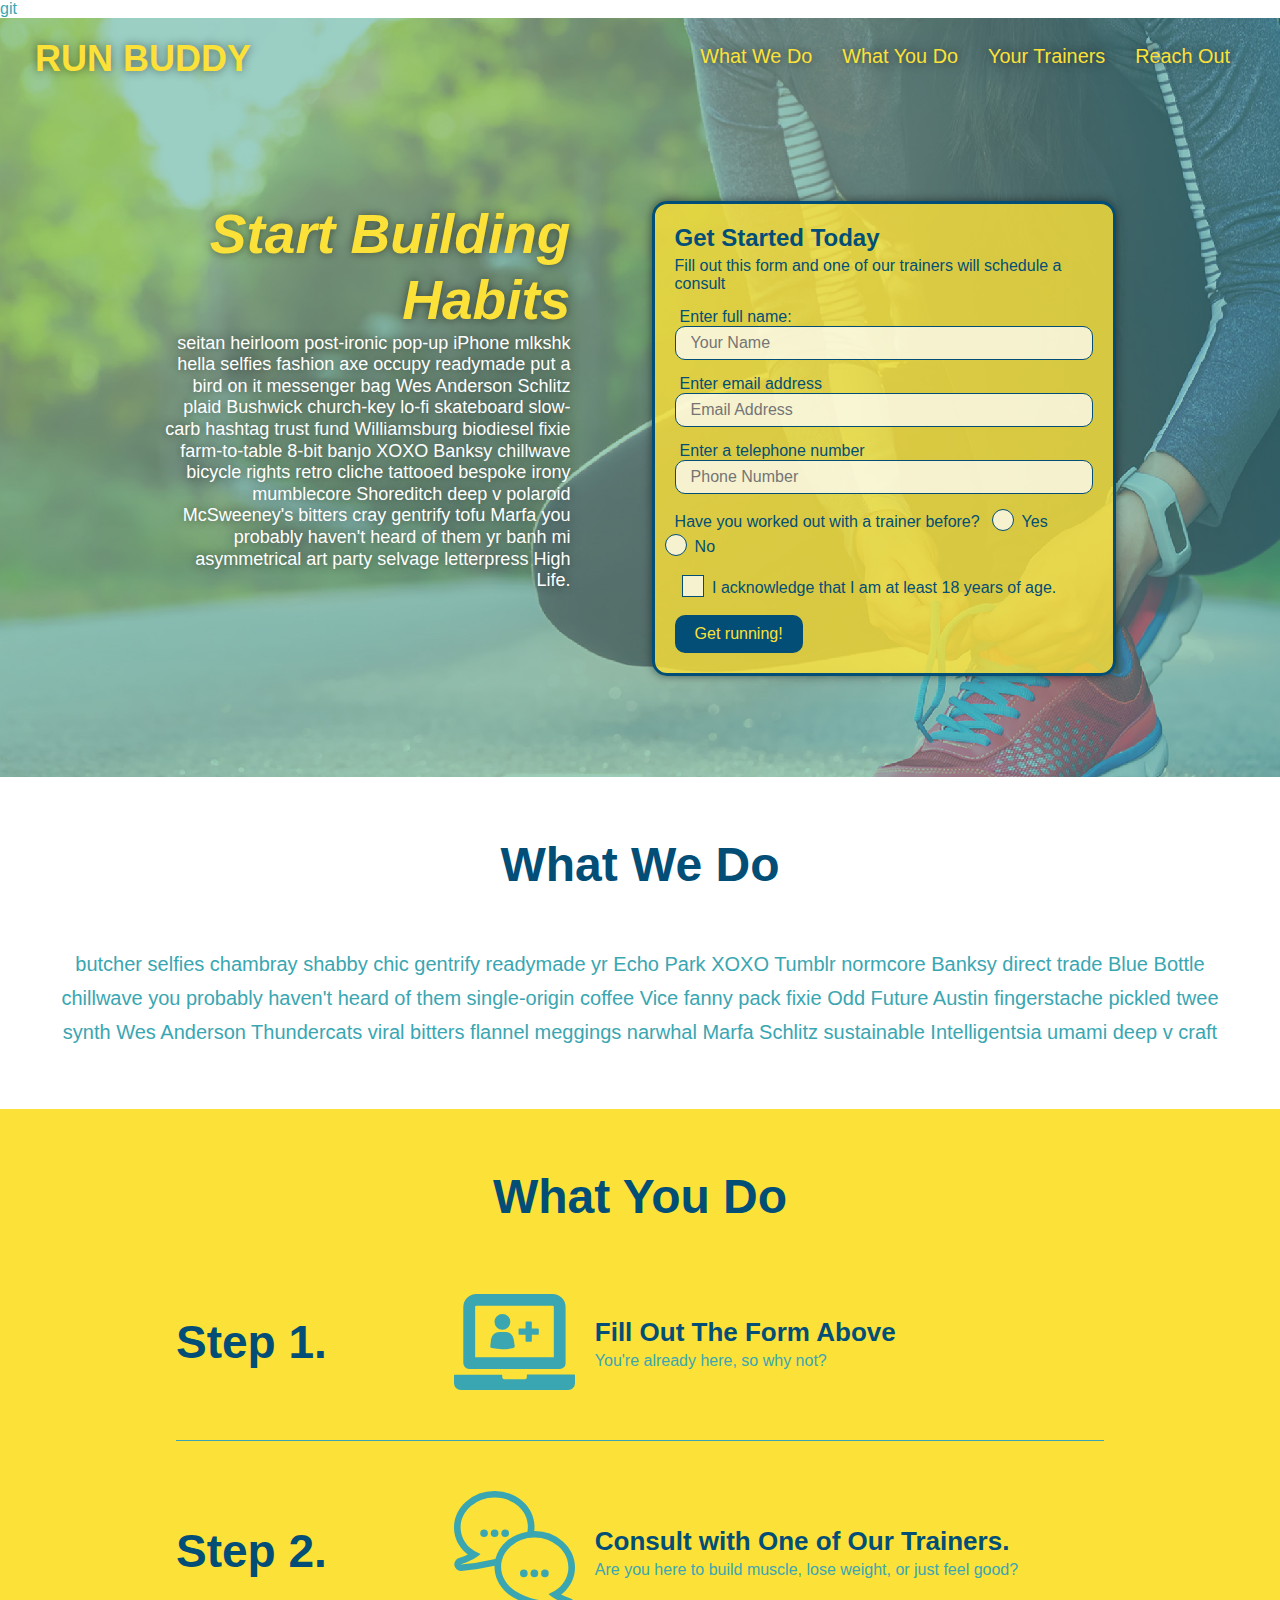
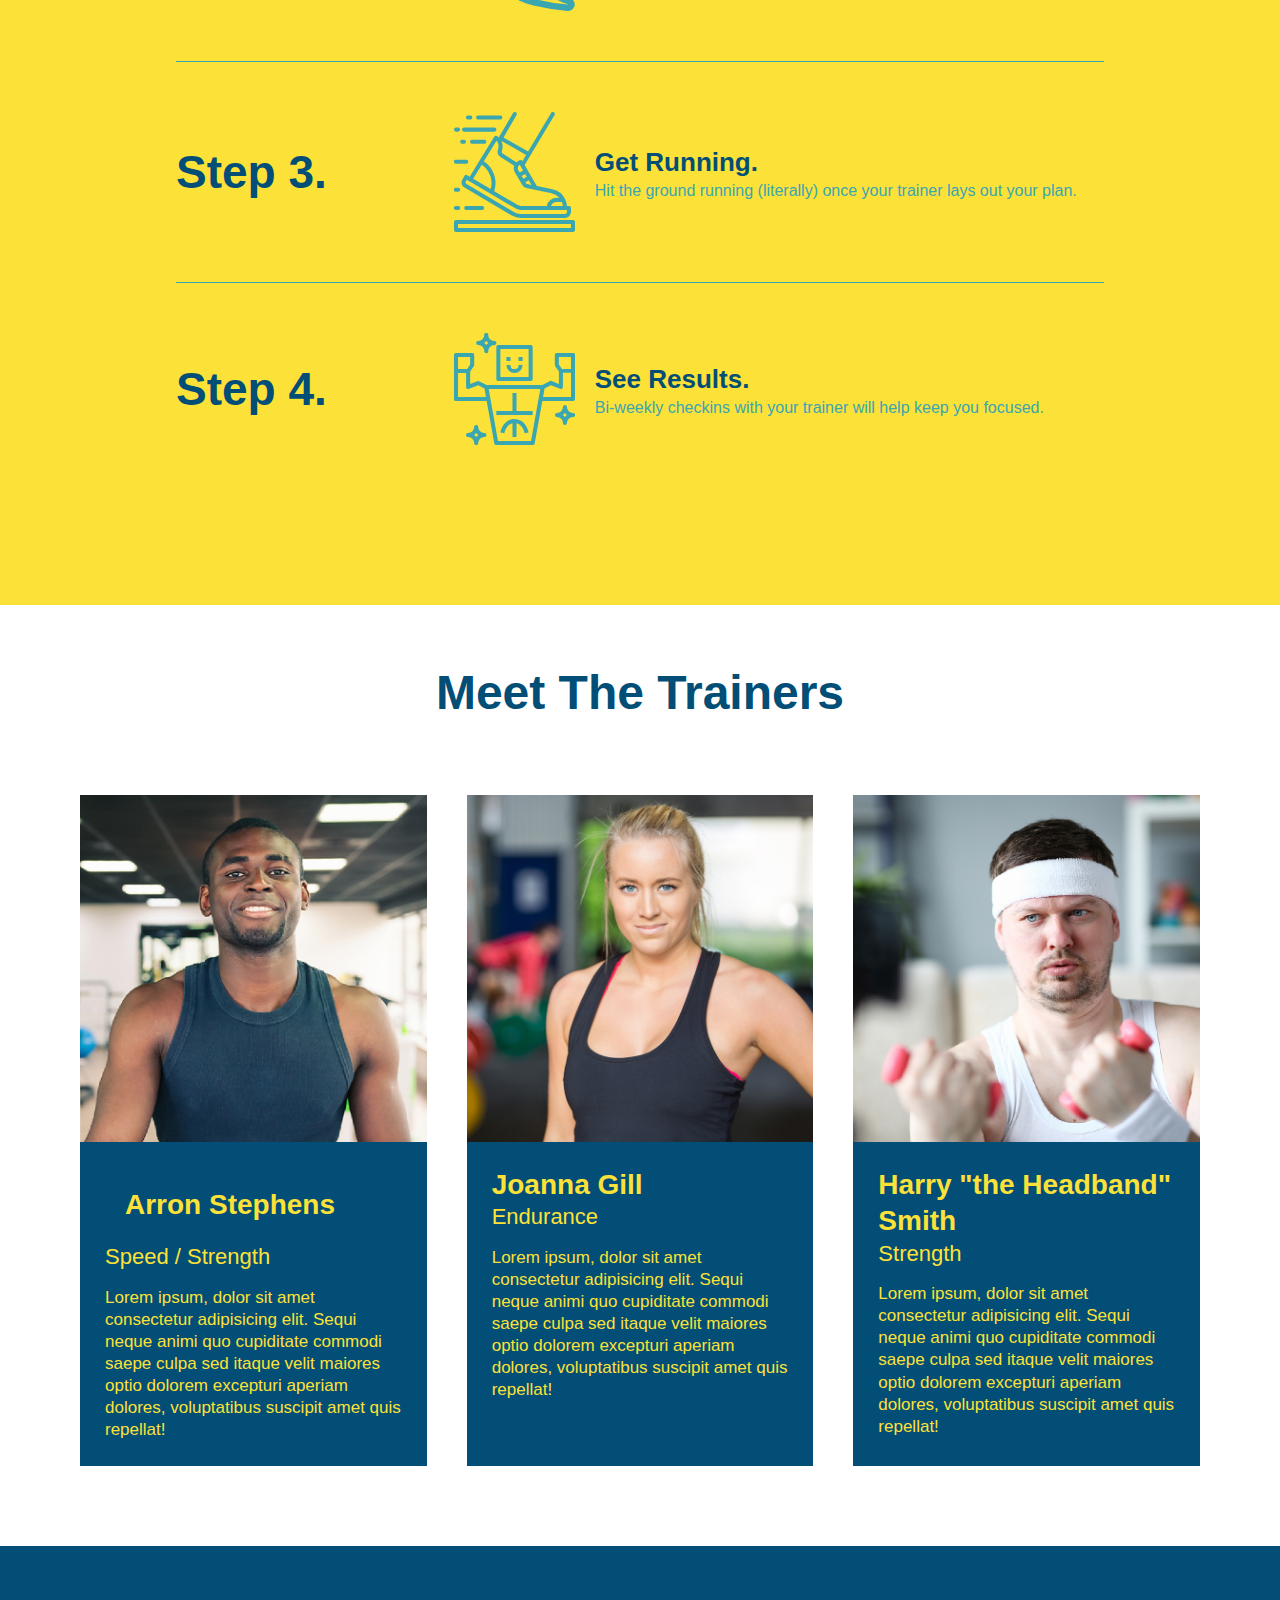
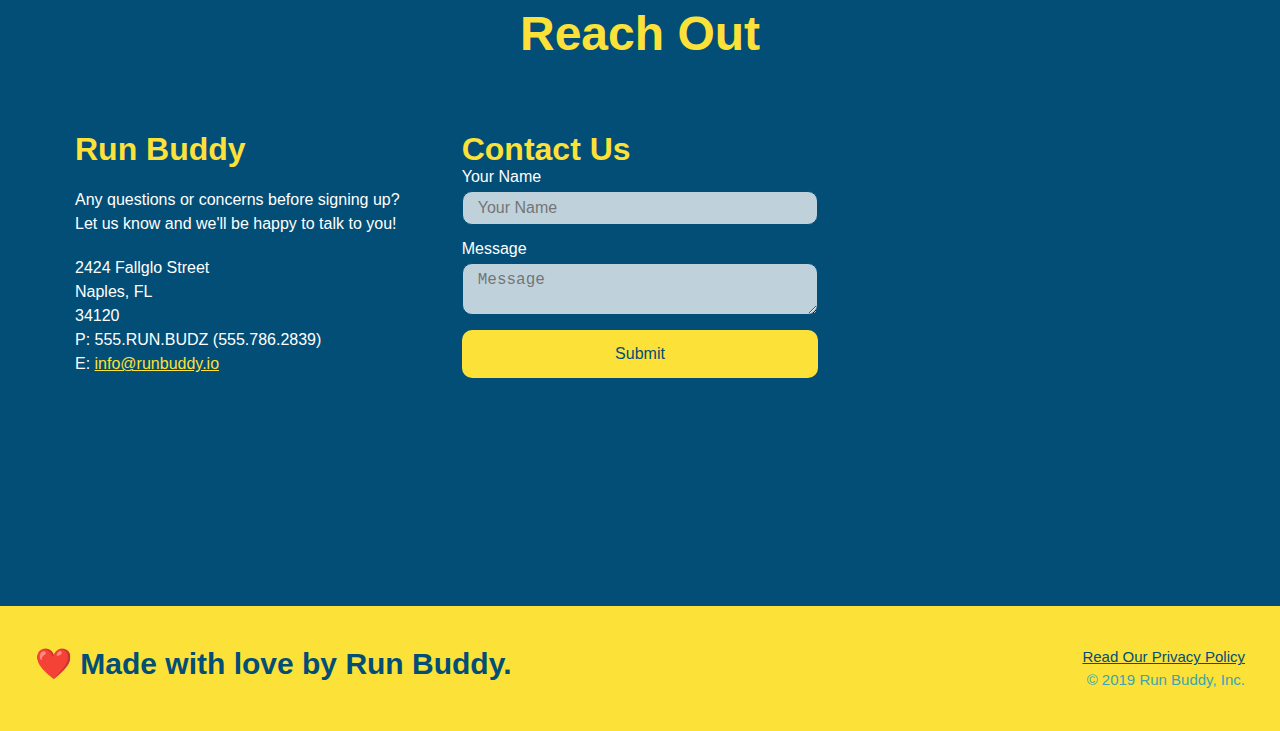
<file: index.html>
git <!DOCTYPE html>
<html lang="en">


<head>
    <meta charset="UTF-8">
    <meta http-equiv="X-UA-Compatible" content="IE=edge">
    <meta name="viewport" content="width=device-width, initial-scale=1.0">
    <title>Run Buddy</title>
    <link rel="stylesheet" href="./assets/css/style.css" type="text/css" />
    
</head>

<body>
    <!-- navigation -->
    <header>
        
        <h1>
            <a href="/">RUN BUDDY</a>
        </h1>
        <nav>
            <!-- Unordered list element -->
            <ul>
                <!-- List item element -->
                <li>
                    <!-- Anchor element -->
                    <a href="#what-we-do">What We Do</a>
                    </li>
                <li>
                    <a href="#what-you-do">What You Do</a>
                </li>
                <li>
                    <a href="#your-trainers">Your Trainers</a>
                </li>
                <li>
                    <a href="#reach-out">Reach Out</a>
                </li>
            </ul>
        </nav>
    </header>
    

    <!-- hero/jumbotron -->
    <section class="hero">
        <div class="hero-cta">
            <h2>Start Building Habits</h2>
            <p>
                seitan heirloom post-ironic pop-up iPhone mlkshk hella selfies fashion axe occupy readymade put a bird on it messenger bag Wes Anderson Schlitz plaid Bushwick church-key lo-fi skateboard slow-carb hashtag trust fund Williamsburg biodiesel fixie farm-to-table 8-bit banjo XOXO Banksy chillwave bicycle rights retro cliche tattooed bespoke irony mumblecore Shoreditch deep v polaroid McSweeney's bitters cray gentrify tofu Marfa you probably haven't heard of them yr banh mi asymmetrical art party selvage letterpress High Life.
                </p>
        </div>
        <div class="hero-form">
            <h3>Get Started Today</h3>
            <p>Fill out this form and one of our trainers will schedule a consult</p>
    <!-- Add form element-->
    <form>
        <label for="name">Enter full name:</label>
        <input type="text" placeholder="Your Name" name="name" id="name" class="form-input"/>
        <label for="email">Enter email address </label>
        <input type="email" placeholder="Email Address" name="email" id="email" class="form-input"/>
        <label for="phone">Enter a telephone number</label>
        <input type="tel" placeholder="Phone Number" name="phone" id="phone" class="form-input"/>
        <p>
            Have you worked out with a trainer before?
            <span class="radio-wrapper">
              <input type="radio" name="trainer-confirm" id="trainer-yes" />
              <label for="trainer-yes">Yes</label>
            </span>
            <span class="radio-wrapper">
              <input type="radio" name="trainer-confirm" id="trainer-no" />
              <label for="trainer-no">No</label>
            </span>
          </p>
          <p>
            <span class="checkbox-wrapper">
              <input type="checkbox" name="age-confirm" id="checkbox" />
              <label for="checkbox">I acknowledge that I am at least 18 years of age.</label>
            </span>
          </p>
    <button type="submit">
        Get running!
    </button>
    </form>
        </div class="hero-form">
    </section class="hero">
    <!-- end hero -->

    <!-- "what we do" section -->
    <section id="what-we-do" class="intro">
        <div class="flex-row">
        <h2 class="section-title primary-border">What We Do</h2>
    </div>
    <div class="flex-row">
        <p>
            butcher selfies chambray shabby chic gentrify readymade yr Echo Park XOXO Tumblr normcore Banksy direct trade Blue Bottle chillwave you probably haven't heard of them single-origin coffee Vice fanny pack fixie Odd Future Austin fingerstache pickled twee synth Wes Anderson Thundercats viral bitters flannel meggings narwhal Marfa Schlitz sustainable Intelligentsia umami deep v craft
        </p>
        </div>
    </section>

    <!-- "what you do" section -->
    <section id="what-you-do" class="steps">
        <div class="flex-row">
        <h2 class="section-title secondary-border">What You Do</h2>
                </div>
        <div class="step">
           <h3>Step 1.</h3>
           <div class="step-info">
               <div class="step-img">
                <img src="./assets/images/step-1.svg" alt="" />
                </div>
                <div class="step-text">
                    <h4>Fill Out The Form Above</h4>
                    <p>You're already here, so why not?</p>
                </div>
            </div>
        </div>
        <div class="step">
            <h3>Step 2.</h3>
        <div class="step-info">
                <div class="step-img">
                <img src="./assets/images/step-2.svg" alt="" />
            </div>
                <div class="step-text">
                <h4>Consult with One of Our Trainers.</h4>
                <p>Are you here to build muscle, lose weight, or just feel good?</p>
            </div>
        </div>
    </div>
    <div class="step">
        <h3>Step 3.</h3>
    <div class="step-info">
            <div class="step-img">
            <img src="./assets/images/step-3.svg" alt="" />
        </div>
            <div class="step-text">
            <h4>Get Running.</h4>
            <p>Hit the ground running (literally) once your trainer lays out your plan.</p>
        </div>
    </div>
</div>
   
    <div class="step">
    <h3>Step 4.</h3>
    <div class="step-info">
        <div class="step-img">
        <img src="./assets/images/step-4.svg" alt="" />
    </div>
        <div class="step-text">
        <h4>See Results.</h4>
        <p>Bi-weekly checkins with your trainer will help keep you focused.</p>
    </div>
  </div>
</div>
    </section>

    <!-- "meet the trainers" section -->
    <section id="your-trainers">
        <h2 class="section-title primary-border">
            Meet The Trainers
        </h2>
    
    <div class="trainers">
        <article class="trainer">
            <img src="./assets/images/trainer-1.jpg" alt="Arron Stephens in his workout clothes, ready to pump iron" />
            <div class="trainer-bio">
            <h3 class="trainer name">Arron Stephens</h3>
            <h4 class="trainer-role">Speed / Strength</h4>
            <p>Lorem ipsum, dolor sit amet consectetur adipisicing elit. Sequi neque animi quo cupiditate commodi saepe culpa sed
                itaque velit maiores optio dolorem excepturi aperiam dolores, voluptatibus suscipit amet quis repellat!
            </p>
         </div>
        </article>
    
        <!-- second trainer bio -->
    
        <article class="trainer">
            <img src="./assets/images/trainer-2.jpg" alt="Joanna Gill cooling off after a workout" />
            <div class="trainer-bio">
            <h3 class="trainer-name">Joanna Gill</h3>
            <h4 class="trainer-role">Endurance</h4>
            <p> Lorem ipsum, dolor sit amet consectetur adipisicing elit. Sequi neque animi quo cupiditate commodi saepe culpa sed
                itaque velit maiores optio dolorem excepturi aperiam dolores, voluptatibus suscipit amet quis repellat!
            </p>
         </div>
        </article>
   
    
        <article class="trainer">
            <img src="assets/images/trainer-3.jpg" alt="Harry Smith wearing a headband and lifting comically small pink weights" />
            <div class="trainer-bio">
                <h3 class="trainer-name">Harry "the Headband" Smith</h3>
                <h4 class="trainer-role">Strength</h4>
                <p> Lorem ipsum, dolor sit amet consectetur adipisicing elit. Sequi neque animi quo cupiditate commodi saepe culpa sed
                    itaque velit maiores optio dolorem excepturi aperiam dolores, voluptatibus suscipit amet quis repellat!
                </p>
                </div>
            </article>
        </div>
    </section>

    <!-- "reach out" section-->
    <section id="reach-out" class="contact">
        <h2 class="section-title secondary-border">Reach Out</h2>
        <div class="contact-info">
            <div>
            <h3>Run Buddy</h3>
            <p>
                Any questions or concerns before signing up?
                <br />
                Let us know and we'll be happy to talk to you!
            </p>
            <address>
                2424 Fallglo Street <br />
                Naples, FL <br />
                34120 <br />
                P: 555.RUN.BUDZ (555.786.2839)<br />
                E: <a href="mailto:info@runbuddy.io">info@runbuddy.io</a>
            </address>
        </div>
           
        <div class="contact-form">
            <h3>Contact Us</h3>
            <form>
               <label for="contact-name">Your Name</label>
               <input type="text" id="contact-name" placeholder="Your Name" />
               <label for="contact-message">Message</label>
               <textarea id="contact-message" placeholder="Message"></textarea>
            
                <button type="submit">Submit</button>
              </form>
          </div>

          <iframe src="https://www.google.com/maps/embed?pb=!1m18!1m12!1m3!1d3576.7746400869423!2d-81.57198568507543!3d26.301404792469825!2m3!1f0!2f0!3f0!3m2!1i1024!2i768!4f13.1!3m3!1m2!1s0x88db06fab247e1d7%3A0xadc63010a6c8c7b3!2s2424%20Fallglo%20St%2C%20Naples%2C%20FL%2034120!5e0!3m2!1sen!2sus!4v1646921511836!5m2!1sen!2sus" 
          style="border:0;" 
          allowfullscreen="" 
          loading="lazy">
      </iframe>
</div>

    </section>

    <!-- footer -->
    <footer>
        <h2>
            ❤️ Made with love by Run Buddy.</h2>
            <div><a href="./privacy-policy/privacy-policy.html">Read Our Privacy Policy</a><br />
                &copy; 2019 Run Buddy, Inc.
        </div>
    </footer>
</body>

</html>
</file>
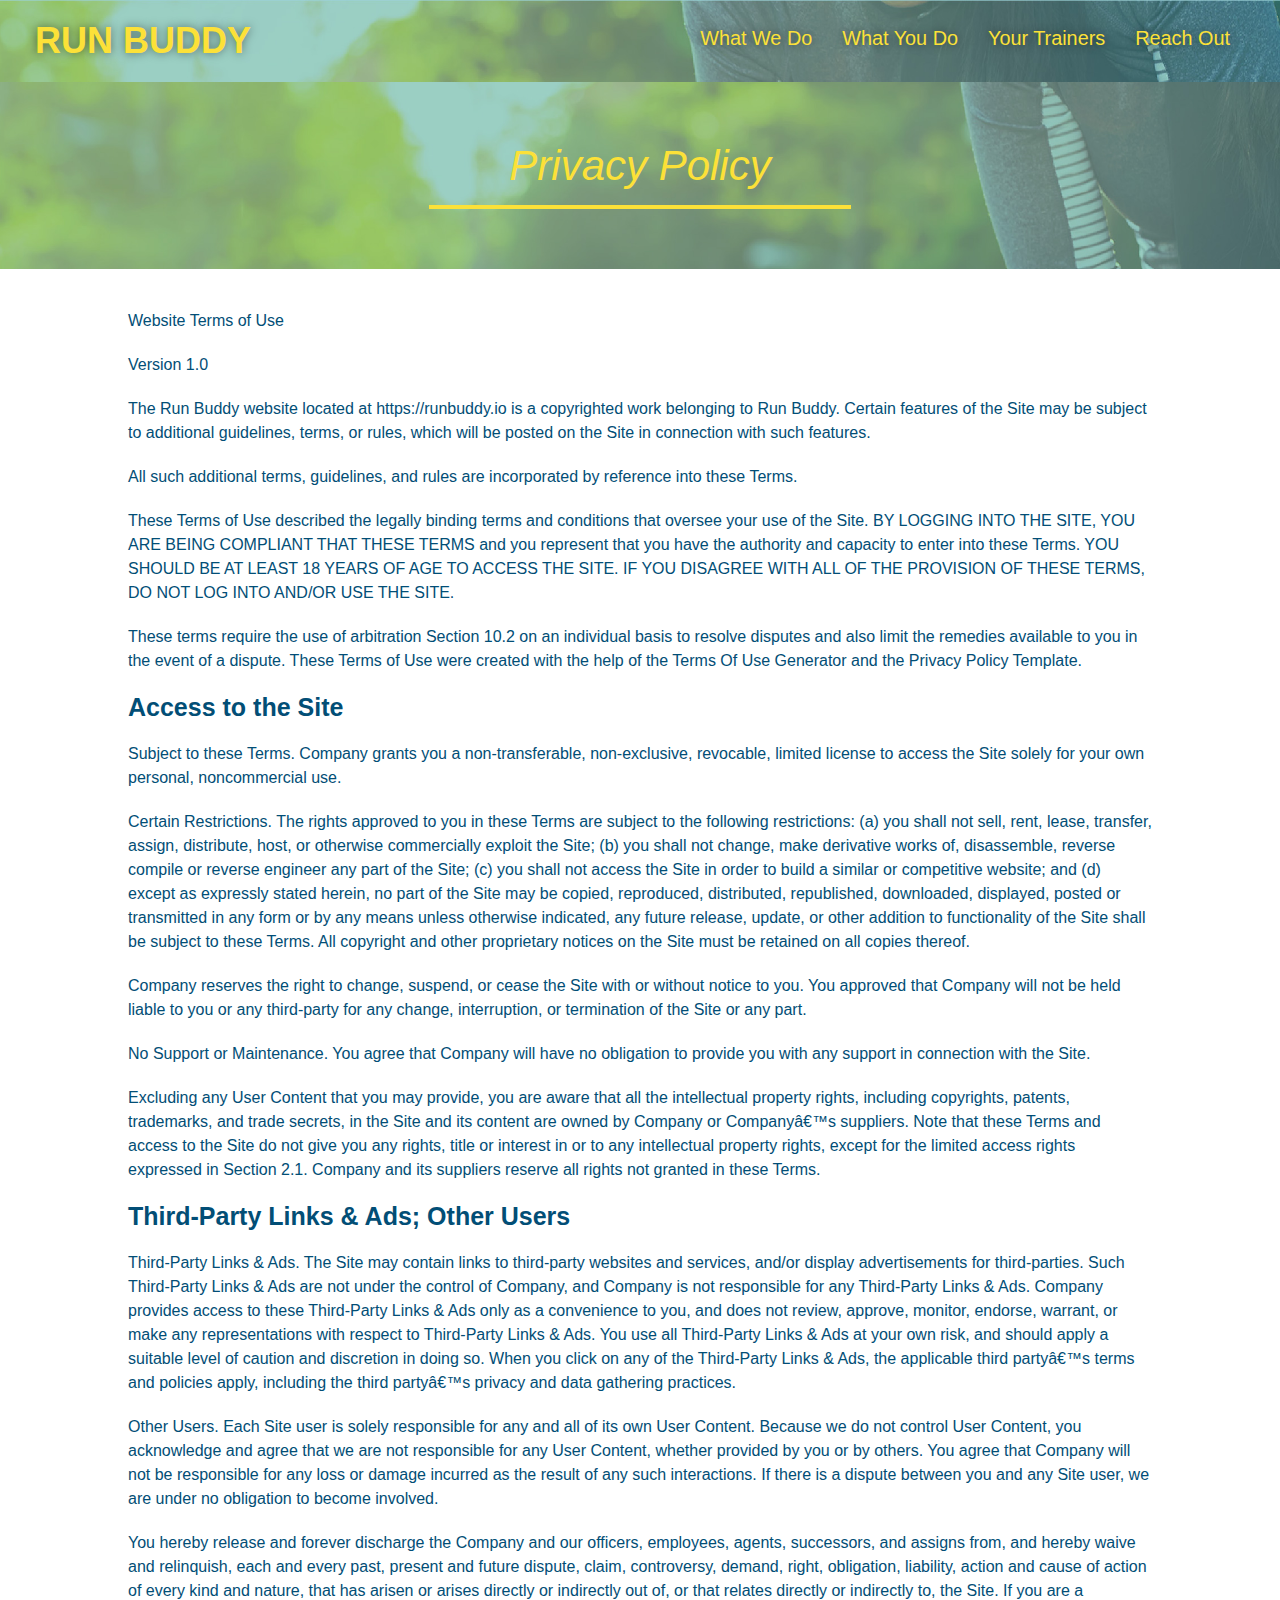
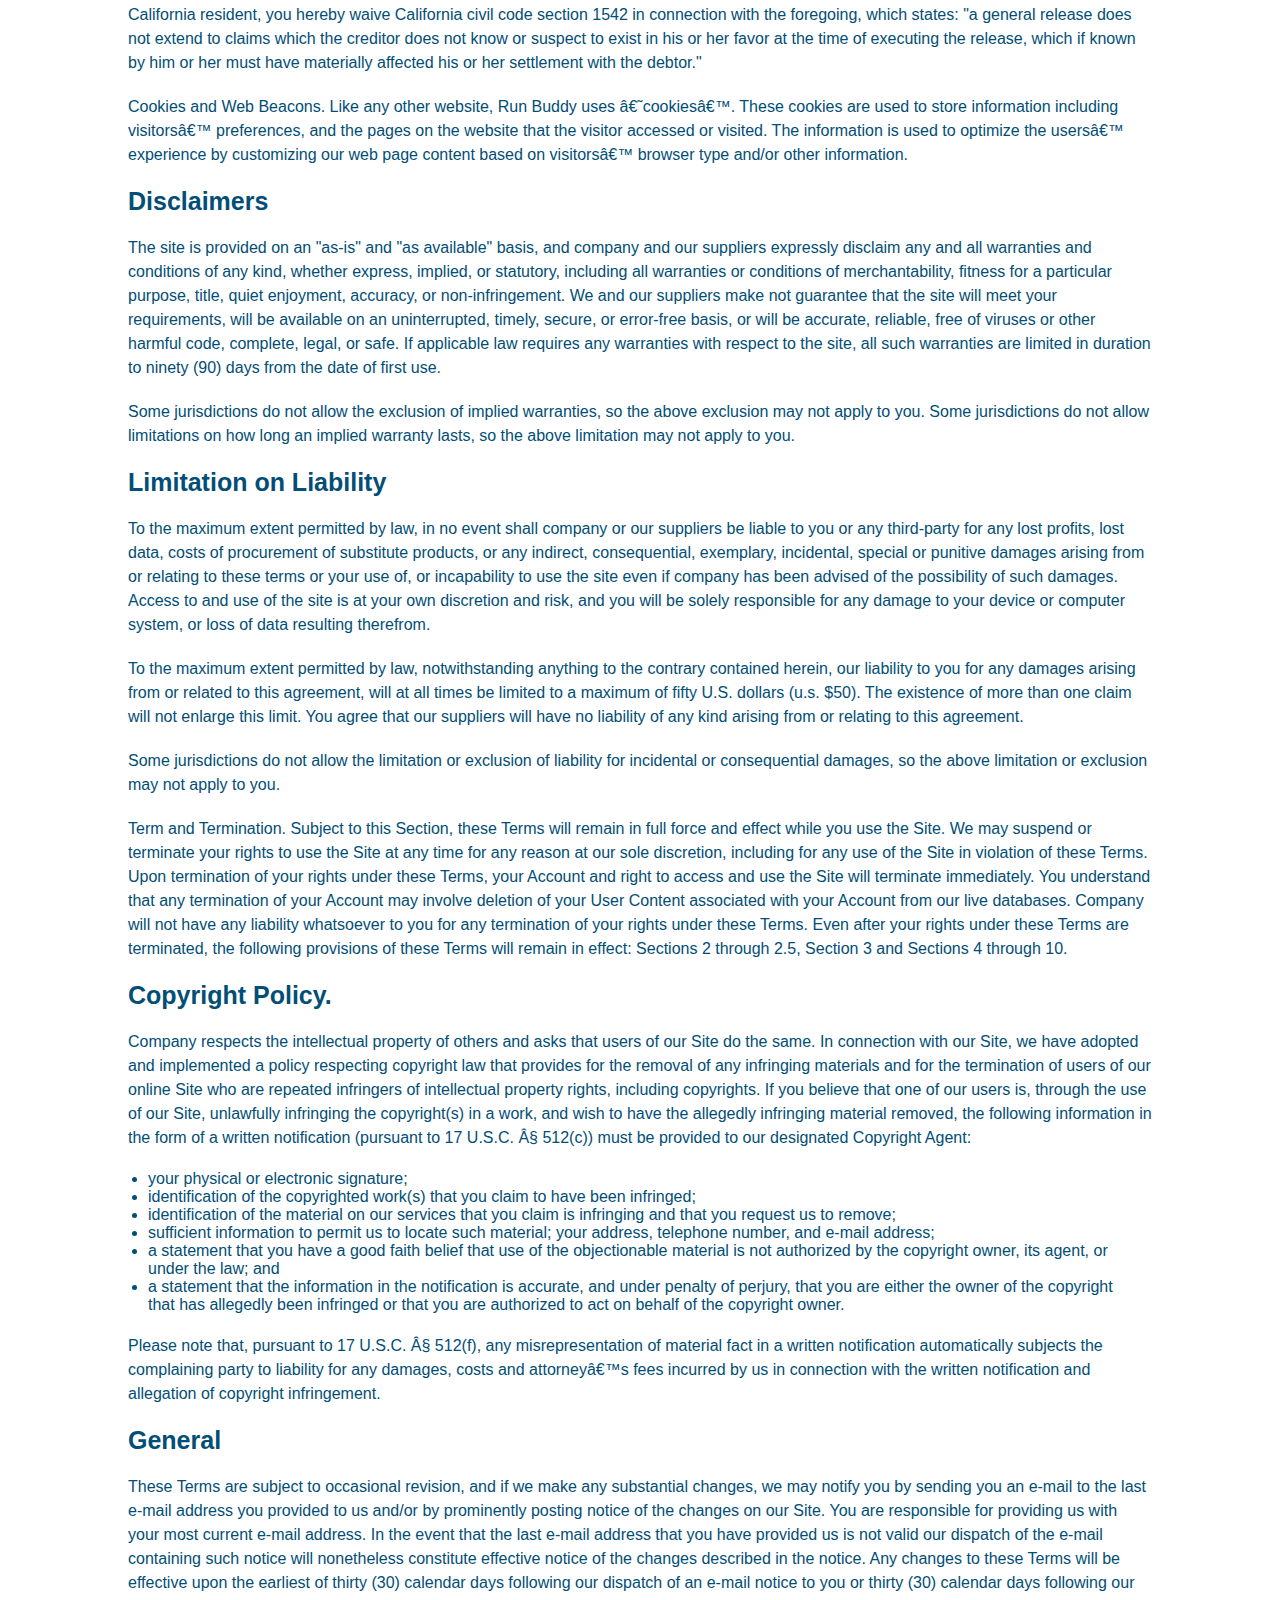
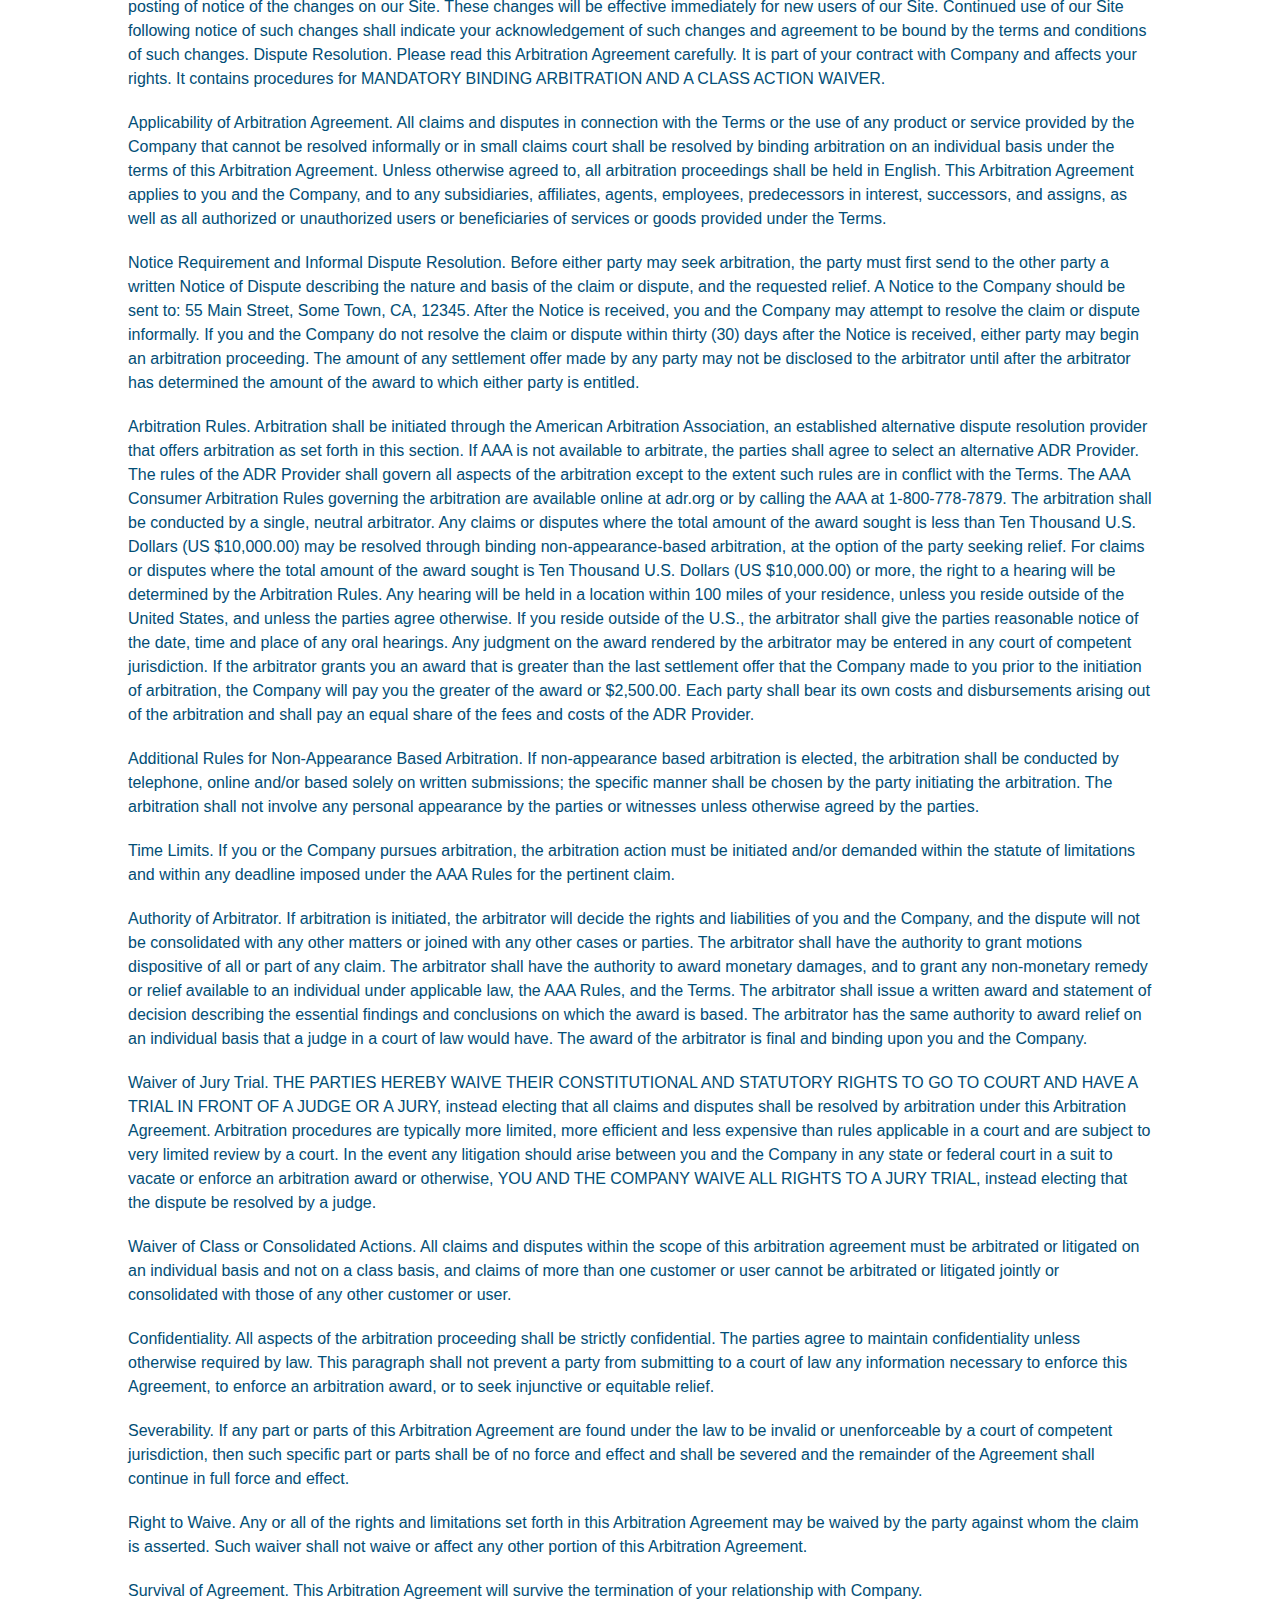
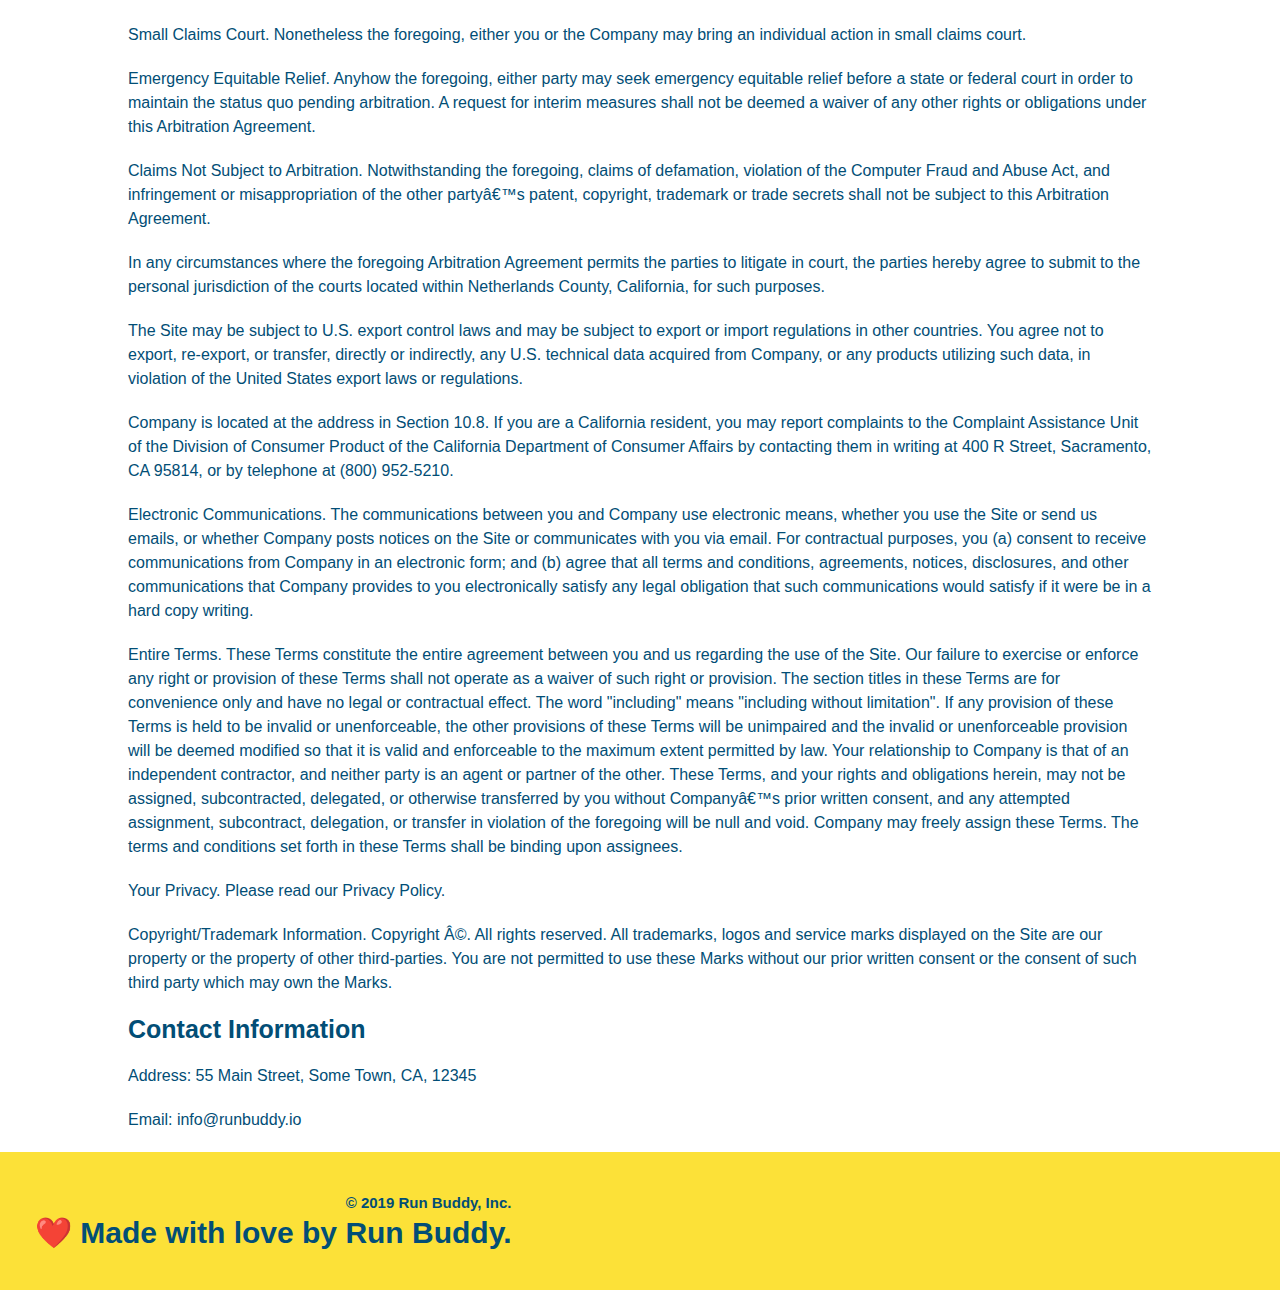
<file: privacy-policy/privacy-policy.html>
<!DOCTYPE html>
<html lang="en">

<head>
    <meta charset="UTF-8">
    <meta http-equiv="X-UA-Compatible" content="IE=edge">
    <meta name="viewport" content="width=device-width, initial-scale=1.0">
    <title>Privacy Policy - Run Buddy</title>
    <link href="../assets/css/style.css" rel="stylesheet" />
    <link href="../assets/css/secondary-styles.css" rel="stylesheet" />

</head>

<body>
   <!-- navigation -->
   <header>
        
    <h1>
        <a href="/">RUN BUDDY</a>
    </h1>
    <nav>
        <!-- Unordered list element -->
        <ul>
            <!-- List item element -->
            <li>
                <!-- Anchor element -->
                <a href="./index.html#what-we-do">What We Do</a>
                </l1>
            <li>
                <a href="./index.html#what-you-do">What You Do</a>
            </li>
            <li>
                <a href="./index.html#your-trainers">Your Trainers</a>
            </li>
            <li>
                <a href="./index.html#reach-out">Reach Out</a>
            </li>
        </ul>
    </nav>
</header>


        <section class="hero">
        
        <h2 class="page-title">
           Privacy Policy
        </h2>
        </section>

        <article class="secondary-content">

      <p>
        Website Terms of Use
      </p>

      <p>
        Version 1.0
      </p>

      <p>
        The Run Buddy website located at https://runbuddy.io is a copyrighted work belonging to Run Buddy. Certain
        features of the Site may be subject to additional guidelines, terms, or rules, which will be posted on the Site
        in connection with such features.
      </p>

      <p>
        All such additional terms, guidelines, and rules are incorporated by reference into these Terms.
      </p>

      <p>
        These Terms of Use described the legally binding terms and conditions that oversee your use of the Site. BY
        LOGGING INTO THE SITE, YOU ARE BEING COMPLIANT THAT THESE TERMS and you represent that you have the authority
        and capacity to enter into these Terms. YOU SHOULD BE AT LEAST 18 YEARS OF AGE TO ACCESS THE SITE. IF YOU
        DISAGREE WITH ALL OF THE PROVISION OF THESE TERMS, DO NOT LOG INTO AND/OR USE THE SITE.
      </p>

      <p>
        These terms require the use of arbitration Section 10.2 on an individual basis to resolve disputes and also
        limit the remedies available to you in the event of a dispute. These Terms of Use were created with the help of
        the Terms Of Use Generator and the Privacy Policy Template.
      </p>

      <h3>
        Access to the Site
      </h3>

      <p>
        Subject to these Terms. Company grants you a non-transferable, non-exclusive, revocable, limited license to
        access the Site solely for your own personal, noncommercial use.
      </p>

      <p>
        Certain Restrictions. The rights approved to you in these Terms are subject to the following restrictions: (a)
        you shall not sell, rent, lease, transfer, assign, distribute, host, or otherwise commercially exploit the Site;
        (b) you shall not change, make derivative works of, disassemble, reverse compile or reverse engineer any part of
        the Site; (c) you shall not access the Site in order to build a similar or competitive website; and (d) except
        as expressly stated herein, no part of the Site may be copied, reproduced, distributed, republished, downloaded,
        displayed, posted or transmitted in any form or by any means unless otherwise indicated, any future release,
        update, or other addition to functionality of the Site shall be subject to these Terms. All copyright and other
        proprietary notices on the Site must be retained on all copies thereof.
      </p>

      <p>
        Company reserves the right to change, suspend, or cease the Site with or without notice to you. You approved
        that Company will not be held liable to you or any third-party for any change, interruption, or termination of
        the Site or any part.
      </p>

      <p>
        No Support or Maintenance. You agree that Company will have no obligation to provide you with any support in
        connection with the Site.
      </p>

      <p>
        Excluding any User Content that you may provide, you are aware that all the intellectual property rights,
        including copyrights, patents, trademarks, and trade secrets, in the Site and its content are owned by Company
        or Companyâ€™s suppliers. Note that these Terms and access to the Site do not give you any rights, title or
        interest in or to any intellectual property rights, except for the limited access rights expressed in Section
        2.1. Company and its suppliers reserve all rights not granted in these Terms.
      </p>

      <h3>
        Third-Party Links & Ads; Other Users
      </h3>

      <p>
        Third-Party Links & Ads. The Site may contain links to third-party websites and services, and/or display
        advertisements for third-parties. Such Third-Party Links & Ads are not under the control of Company, and Company
        is not responsible for any Third-Party Links & Ads. Company provides access to these Third-Party Links & Ads
        only as a convenience to you, and does not review, approve, monitor, endorse, warrant, or make any
        representations with respect to Third-Party Links & Ads. You use all Third-Party Links & Ads at your own risk,
        and should apply a suitable level of caution and discretion in doing so. When you click on any of the
        Third-Party Links & Ads, the applicable third partyâ€™s terms and policies apply, including the third partyâ€™s
        privacy and data gathering practices.
      </p>

      <p>
        Other Users. Each Site user is solely responsible for any and all of its own User Content. Because we do not
        control User Content, you acknowledge and agree that we are not responsible for any User Content, whether
        provided by you or by others. You agree that Company will not be responsible for any loss or damage incurred as
        the result of any such interactions. If there is a dispute between you and any Site user, we are under no
        obligation to become involved.
      </p>

      <p>
        You hereby release and forever discharge the Company and our officers, employees, agents, successors, and
        assigns from, and hereby waive and relinquish, each and every past, present and future dispute, claim,
        controversy, demand, right, obligation, liability, action and cause of action of every kind and nature, that has
        arisen or arises directly or indirectly out of, or that relates directly or indirectly to, the Site. If you are
        a California resident, you hereby waive California civil code section 1542 in connection with the foregoing,
        which states: "a general release does not extend to claims which the creditor does not know or suspect to exist
        in his or her favor at the time of executing the release, which if known by him or her must have materially
        affected his or her settlement with the debtor."
      </p>

      <p>
        Cookies and Web Beacons. Like any other website, Run Buddy uses â€˜cookiesâ€™. These cookies are used to store
        information including visitorsâ€™ preferences, and the pages on the website that the visitor accessed or visited.
        The information is used to optimize the usersâ€™ experience by customizing our web page content based on visitorsâ€™
        browser type and/or other information.
      </p>

      <h3>
        Disclaimers
      </h3>

      <p>
        The site is provided on an "as-is" and "as available" basis, and company and our suppliers expressly disclaim
        any and all warranties and conditions of any kind, whether express, implied, or statutory, including all
        warranties or conditions of merchantability, fitness for a particular purpose, title, quiet enjoyment, accuracy,
        or non-infringement. We and our suppliers make not guarantee that the site will meet your requirements, will be
        available on an uninterrupted, timely, secure, or error-free basis, or will be accurate, reliable, free of
        viruses or other harmful code, complete, legal, or safe. If applicable law requires any warranties with respect
        to the site, all such warranties are limited in duration to ninety (90) days from the date of first use.
      </p>

      <p>
        Some jurisdictions do not allow the exclusion of implied warranties, so the above exclusion may not apply to
        you. Some jurisdictions do not allow limitations on how long an implied warranty lasts, so the above limitation
        may not apply to you.
      </p>

      <h3>
        Limitation on Liability
      </h3>

      <p>
        To the maximum extent permitted by law, in no event shall company or our suppliers be liable to you or any
        third-party for any lost profits, lost data, costs of procurement of substitute products, or any indirect,
        consequential, exemplary, incidental, special or punitive damages arising from or relating to these terms or
        your use of, or incapability to use the site even if company has been advised of the possibility of such
        damages. Access to and use of the site is at your own discretion and risk, and you will be solely responsible
        for any damage to your device or computer system, or loss of data resulting therefrom.
      </p>

      <p>
        To the maximum extent permitted by law, notwithstanding anything to the contrary contained herein, our liability
        to you for any damages arising from or related to this agreement, will at all times be limited to a maximum of
        fifty U.S. dollars (u.s. $50). The existence of more than one claim will not enlarge this limit. You agree that
        our suppliers will have no liability of any kind arising from or relating to this agreement.
      </p>

      <p>
        Some jurisdictions do not allow the limitation or exclusion of liability for incidental or consequential
        damages, so the above limitation or exclusion may not apply to you.
      </p>

      <p>
        Term and Termination. Subject to this Section, these Terms will remain in full force and effect while you use
        the Site. We may suspend or terminate your rights to use the Site at any time for any reason at our sole
        discretion, including for any use of the Site in violation of these Terms. Upon termination of your rights under
        these Terms, your Account and right to access and use the Site will terminate immediately. You understand that
        any termination of your Account may involve deletion of your User Content associated with your Account from our
        live databases. Company will not have any liability whatsoever to you for any termination of your rights under
        these Terms. Even after your rights under these Terms are terminated, the following provisions of these Terms
        will remain in effect: Sections 2 through 2.5, Section 3 and Sections 4 through 10.
      </p>

      <h3>
        Copyright Policy.
      </h3>

      <p>
        Company respects the intellectual property of others and asks that users of our Site do the same. In connection
        with our Site, we have adopted and implemented a policy respecting copyright law that provides for the removal
        of any infringing materials and for the termination of users of our online Site who are repeated infringers of
        intellectual property rights, including copyrights. If you believe that one of our users is, through the use of
        our Site, unlawfully infringing the copyright(s) in a work, and wish to have the allegedly infringing material
        removed, the following information in the form of a written notification (pursuant to 17 U.S.C. Â§ 512(c)) must
        be provided to our designated Copyright Agent:
      </p>

      <ul>
        <li>
          your physical or electronic signature;
        </li>
        <li>
          identification of the copyrighted work(s) that you claim to have been infringed;
        </li>
        <li>
          identification of the material on our services that you claim is infringing and that you request us to remove;
        </li>
        <li>
          sufficient information to permit us to locate such material; your address, telephone number, and e-mail
          address;
        </li>
        <li>
          a statement that you have a good faith belief that use of the objectionable material is not authorized by the
          copyright owner, its agent, or under the law; and
        </li>
        <li>
          a statement that the information in the notification is accurate, and under penalty of perjury, that you are
          either the owner of the copyright that has allegedly been infringed or that you are authorized to act on
          behalf of the copyright owner.
        </li>
      </ul>

      <p>
        Please note that, pursuant to 17 U.S.C. Â§ 512(f), any misrepresentation of material fact in a written
        notification automatically subjects the complaining party to liability for any damages, costs and attorneyâ€™s
        fees incurred by us in connection with the written notification and allegation of copyright infringement.
      </p>

      <h3>
        General
      </h3>

      <p>
        These Terms are subject to occasional revision, and if we make any substantial changes, we may notify you by
        sending you an e-mail to the last e-mail address you provided to us and/or by prominently posting notice of the
        changes on our Site. You are responsible for providing us with your most current e-mail address. In the event
        that the last e-mail address that you have provided us is not valid our dispatch of the e-mail containing such
        notice will nonetheless constitute effective notice of the changes described in the notice. Any changes to these
        Terms will be effective upon the earliest of thirty (30) calendar days following our dispatch of an e-mail
        notice to you or thirty (30) calendar days following our posting of notice of the changes on our Site. These
        changes will be effective immediately for new users of our Site. Continued use of our Site following notice of
        such changes shall indicate your acknowledgement of such changes and agreement to be bound by the terms and
        conditions of such changes. Dispute Resolution. Please read this Arbitration Agreement carefully. It is part of
        your contract with Company and affects your rights. It contains procedures for MANDATORY BINDING ARBITRATION AND
        A CLASS ACTION WAIVER.
      </p>

      <p>
        Applicability of Arbitration Agreement. All claims and disputes in connection with the Terms or the use of any
        product or service provided by the Company that cannot be resolved informally or in small claims court shall be
        resolved by binding arbitration on an individual basis under the terms of this Arbitration Agreement. Unless
        otherwise agreed to, all arbitration proceedings shall be held in English. This Arbitration Agreement applies to
        you and the Company, and to any subsidiaries, affiliates, agents, employees, predecessors in interest,
        successors, and assigns, as well as all authorized or unauthorized users or beneficiaries of services or goods
        provided under the Terms.
      </p>

      <p>
        Notice Requirement and Informal Dispute Resolution. Before either party may seek arbitration, the party must
        first send to the other party a written Notice of Dispute describing the nature and basis of the claim or
        dispute, and the requested relief. A Notice to the Company should be sent to: 55 Main Street, Some Town, CA,
        12345. After the Notice is received, you and the Company may attempt to resolve the claim or dispute informally.
        If you and the Company do not resolve the claim or dispute within thirty (30) days after the Notice is received,
        either party may begin an arbitration proceeding. The amount of any settlement offer made by any party may not
        be disclosed to the arbitrator until after the arbitrator has determined the amount of the award to which either
        party is entitled.
      </p>

      <p>
        Arbitration Rules. Arbitration shall be initiated through the American Arbitration Association, an established
        alternative dispute resolution provider that offers arbitration as set forth in this section. If AAA is not
        available to arbitrate, the parties shall agree to select an alternative ADR Provider. The rules of the ADR
        Provider shall govern all aspects of the arbitration except to the extent such rules are in conflict with the
        Terms. The AAA Consumer Arbitration Rules governing the arbitration are available online at adr.org or by
        calling the AAA at 1-800-778-7879. The arbitration shall be conducted by a single, neutral arbitrator. Any
        claims or disputes where the total amount of the award sought is less than Ten Thousand U.S. Dollars (US
        $10,000.00) may be resolved through binding non-appearance-based arbitration, at the option of the party seeking
        relief. For claims or disputes where the total amount of the award sought is Ten Thousand U.S. Dollars (US
        $10,000.00) or more, the right to a hearing will be determined by the Arbitration Rules. Any hearing will be
        held in a location within 100 miles of your residence, unless you reside outside of the United States, and
        unless the parties agree otherwise. If you reside outside of the U.S., the arbitrator shall give the parties
        reasonable notice of the date, time and place of any oral hearings. Any judgment on the award rendered by the
        arbitrator may be entered in any court of competent jurisdiction. If the arbitrator grants you an award that is
        greater than the last settlement offer that the Company made to you prior to the initiation of arbitration, the
        Company will pay you the greater of the award or $2,500.00. Each party shall bear its own costs and
        disbursements arising out of the arbitration and shall pay an equal share of the fees and costs of the ADR
        Provider.
      </p>

      <p>
        Additional Rules for Non-Appearance Based Arbitration. If non-appearance based arbitration is elected, the
        arbitration shall be conducted by telephone, online and/or based solely on written submissions; the specific
        manner shall be chosen by the party initiating the arbitration. The arbitration shall not involve any personal
        appearance by the parties or witnesses unless otherwise agreed by the parties.
      </p>

      <p>
        Time Limits. If you or the Company pursues arbitration, the arbitration action must be initiated and/or demanded
        within the statute of limitations and within any deadline imposed under the AAA Rules for the pertinent claim.
      </p>

      <p>
        Authority of Arbitrator. If arbitration is initiated, the arbitrator will decide the rights and liabilities of
        you and the Company, and the dispute will not be consolidated with any other matters or joined with any other
        cases or parties. The arbitrator shall have the authority to grant motions dispositive of all or part of any
        claim. The arbitrator shall have the authority to award monetary damages, and to grant any non-monetary remedy
        or relief available to an individual under applicable law, the AAA Rules, and the Terms. The arbitrator shall
        issue a written award and statement of decision describing the essential findings and conclusions on which the
        award is based. The arbitrator has the same authority to award relief on an individual basis that a judge in a
        court of law would have. The award of the arbitrator is final and binding upon you and the Company.
      </p>

      <p>
        Waiver of Jury Trial. THE PARTIES HEREBY WAIVE THEIR CONSTITUTIONAL AND STATUTORY RIGHTS TO GO TO COURT AND HAVE
        A TRIAL IN FRONT OF A JUDGE OR A JURY, instead electing that all claims and disputes shall be resolved by
        arbitration under this Arbitration Agreement. Arbitration procedures are typically more limited, more efficient
        and less expensive than rules applicable in a court and are subject to very limited review by a court. In the
        event any litigation should arise between you and the Company in any state or federal court in a suit to vacate
        or enforce an arbitration award or otherwise, YOU AND THE COMPANY WAIVE ALL RIGHTS TO A JURY TRIAL, instead
        electing that the dispute be resolved by a judge.
      </p>

      <p>
        Waiver of Class or Consolidated Actions. All claims and disputes within the scope of this arbitration agreement
        must be arbitrated or litigated on an individual basis and not on a class basis, and claims of more than one
        customer or user cannot be arbitrated or litigated jointly or consolidated with those of any other customer or
        user.
      </p>

      <p>
        Confidentiality. All aspects of the arbitration proceeding shall be strictly confidential. The parties agree to
        maintain confidentiality unless otherwise required by law. This paragraph shall not prevent a party from
        submitting to a court of law any information necessary to enforce this Agreement, to enforce an arbitration
        award, or to seek injunctive or equitable relief.
      </p>

      <p>
        Severability. If any part or parts of this Arbitration Agreement are found under the law to be invalid or
        unenforceable by a court of competent jurisdiction, then such specific part or parts shall be of no force and
        effect and shall be severed and the remainder of the Agreement shall continue in full force and effect.
      </p>

      <p>
        Right to Waive. Any or all of the rights and limitations set forth in this Arbitration Agreement may be waived
        by the party against whom the claim is asserted. Such waiver shall not waive or affect any other portion of this
        Arbitration Agreement.
      </p>

      <p>
        Survival of Agreement. This Arbitration Agreement will survive the termination of your relationship with
        Company.
      </p>

      <p>
        Small Claims Court. Nonetheless the foregoing, either you or the Company may bring an individual action in small
        claims court.
      </p>

      <p>
        Emergency Equitable Relief. Anyhow the foregoing, either party may seek emergency equitable relief before a
        state or federal court in order to maintain the status quo pending arbitration. A request for interim measures
        shall not be deemed a waiver of any other rights or obligations under this Arbitration Agreement.
      </p>

      <p>
        Claims Not Subject to Arbitration. Notwithstanding the foregoing, claims of defamation, violation of the
        Computer Fraud and Abuse Act, and infringement or misappropriation of the other partyâ€™s patent, copyright,
        trademark or trade secrets shall not be subject to this Arbitration Agreement.
      </p>

      <p>
        In any circumstances where the foregoing Arbitration Agreement permits the parties to litigate in court, the
        parties hereby agree to submit to the personal jurisdiction of the courts located within Netherlands County,
        California, for such purposes.
      </p>

      <p>
        The Site may be subject to U.S. export control laws and may be subject to export or import regulations in other
        countries. You agree not to export, re-export, or transfer, directly or indirectly, any U.S. technical data
        acquired from Company, or any products utilizing such data, in violation of the United States export laws or
        regulations.
      </p>

      <p>
        Company is located at the address in Section 10.8. If you are a California resident, you may report complaints
        to the Complaint Assistance Unit of the Division of Consumer Product of the California Department of Consumer
        Affairs by contacting them in writing at 400 R Street, Sacramento, CA 95814, or by telephone at (800) 952-5210.
      </p>

      <p>
        Electronic Communications. The communications between you and Company use electronic means, whether you use the
        Site or send us emails, or whether Company posts notices on the Site or communicates with you via email. For
        contractual purposes, you (a) consent to receive communications from Company in an electronic form; and (b)
        agree that all terms and conditions, agreements, notices, disclosures, and other communications that Company
        provides to you electronically satisfy any legal obligation that such communications would satisfy if it were be
        in a hard copy writing.
      </p>

      <p>
        Entire Terms. These Terms constitute the entire agreement between you and us regarding the use of the Site. Our
        failure to exercise or enforce any right or provision of these Terms shall not operate as a waiver of such right
        or provision. The section titles in these Terms are for convenience only and have no legal or contractual
        effect. The word "including" means "including without limitation". If any provision of these Terms is held to be
        invalid or unenforceable, the other provisions of these Terms will be unimpaired and the invalid or
        unenforceable provision will be deemed modified so that it is valid and enforceable to the maximum extent
        permitted by law. Your relationship to Company is that of an independent contractor, and neither party is an
        agent or partner of the other. These Terms, and your rights and obligations herein, may not be assigned,
        subcontracted, delegated, or otherwise transferred by you without Companyâ€™s prior written consent, and any
        attempted assignment, subcontract, delegation, or transfer in violation of the foregoing will be null and void.
        Company may freely assign these Terms. The terms and conditions set forth in these Terms shall be binding upon
        assignees.
      </p>

      <p>
        Your Privacy. Please read our Privacy Policy.
      </p>

      <p>
        Copyright/Trademark Information. Copyright Â©. All rights reserved. All trademarks, logos and service marks
        displayed on the Site are our property or the property of other third-parties. You are not permitted to use
        these Marks without our prior written consent or the consent of such third party which may own the Marks.
      </p>

      <h3>
        Contact Information
      </h3>

      <p>
        Address: 55 Main Street, Some Town, CA, 12345
      </p>

      <p>
        Email: info@runbuddy.io
      </p>
        </article>


   
    
    <footer>
        <h2>
            <div>
                &copy; 2019 Run Buddy, Inc.
        </div>

        ❤️ Made with love by Run Buddy.</h2>
    </footer>
</file>
<file: assets/css/style.css>
:root {
    --primary-color: #fce138;
    --secondary-color: #024e76;
    --tertiary-color: #39a6b2;
}

* {
    margin: 0;
    padding: 0;
    box-sizing: border-box;
}

body {
  color: #39a6b2;
  font-family: Helvetica, Arial, sans-serif;
}

/* apply styles to <header> */
header {
    padding: 20px 35px;
    background-color: var(--tertiary-color);
    display: flex;
    justify-content: space-between;
    flex-wrap: wrap;
    position: -webkit-sticky;
    position: sticky;
    top: 0;
    background-image: url("../images/hero-bg.jpg");
    background-size: cover;
    background-position: center;
    background-attachment: fixed;
    background-position: 80%;
    z-index: 9999;
}

header h1 {
    font-weight: bold;
    font-size: 36px;
    color: var(--primary-color);
    margin: 0;
    text-shadow: 0 0 10px rgba(0, 0, 0 ,0.5);
    
}

header a {
    color: var(--primary-color);
}

header a {
    text-decoration: none;
    color: fce138;
}

header nav {
    margin: 7px 0;
    
}

header nav ul {
    display: flex;
    flex-wrap: wrap;
    justify-content: space-between;
    align-items: center;
    list-style: none;
  }


header nav ul li a {
    padding: 10px 15px;
    font-weight: lighter;
    font-size: 1.55vw;
    text-shadow: 0 0 10px rgba(0, 0, 0, 0.5);
}

header nav ul li a:hover {
    background: var(--primary-color);
    color: #024e76;
    border-radius: 15px;
    text-shadow: none;
  }

section {
    padding: 60px;
}

.intro {
}

.section-title {
    font-size: 48px;
    color: var(--secondary-color);
    margin-bottom: 35px;
    padding-bottom: 20px;
    text-align: center;
    margin: 0 auto 35px auto;
    width: 50%;
    
  }
  
  .primary-border {
    border-color: var(--primary-color);
  }
  
  .secondary-border {
    border-color: var(--tertiary-color);
  }

.intro p {
    line-height: 1.7;
    color: var(--tertiary-color)
    width: 80%;
    font-size: 20px;
    margin: 0 auto;
    text-align: center;
}

.steps {
    background: var(--primary-color);
}

.step {
    margin: 50px auto;
    padding-bottom: 50px;
    width: 80%;
    display: flex;
    flex-wrap: wrap;
    align-items: center;
    justify-content: space-between;
}

.step:not(:last-child) {
    border-bottom: 1px solid var(--tertiary-color);
  }

.step h3 {
    color: #024e76;
    font-size: 46px;
    flex: 1 30%;
}

.step-info {
    flex: 2 70%;
    display: flex;
    flex-wrap: wrap;
    align-items: center;
}

.steps-text p {
    color: #39a6b2;
    font-size: 18px;
}

.step-text h4 {
    font-size: 26px;
    line-height: 1.5;
    color: var(--secondary-color);
}

.step-img {
    flex: 1 12%;
    margin-right: 20px;
}

.step-text {
    flex: 12;
}

.step-img img {
    max-width: 100%;
}

/* Hero Style Start */

.hero {
    display: flex;
    justify-content: center;
    flex-wrap: wrap;
    background-image: url(../images/hero-bg.jpg);
    background-size: cover;
    background-position: center;
    align-items: flex-start;
    background-attachment: fixed;
    background-position: 80%;
}

.hero-cta {
    width: 35%;
    text-align: right;
    margin: 3.5%;
    color: #fff;
    font-size: 18px;
    line-height: 1.2;
    text-shadow: 0 0 10px rgba(0, 0, 0, 0.5);
}

.hero-cta h2 {
    font-style: italic;
    font-size: 55px;
    color: var(--primary-color);
}

.hero-form {
    border: 3px solid #024e76;
    border-radius: 15px;
    background-color:rgba(252, 225, 56, .8);
    padding: 20px;
    color: #024e76;
    width: 40%;
    margin: 3.5%;
    box-shadow: 0 0 10px rgba(0, 0, 0, 0.5);
}
/* Hero Style End*/

.hero-form h3 {
    font-size: 24px;
    margin: 0px;
}

.hero-form p {
    margin: 5px 0 15px 0;
}

.form-input {
    border: 1px solid var(--secondary-color);
    border-radius: 10px;
    display: block;
    padding: 7px 15px;
    font-size: 16px;
    color: var(--secondary-color);
    width: 100%;
    margin-bottom: 15px;
    background-color: rgba(255,255,255, 0.75);
}

.form-input:focus {
    background-color: rgba(255, 255, 255, 1);
    outline: none;
}

.hero-form label {
    margin: 0 5px;

}

.hero-form button {
    color: var(--primary-color);
    background-color: #024e76;
    border: none;
    border-radius: 10px;
    padding: 10px 20px;
    font-size: 16px;
}

.hero-form button:hover {
    background-color: var(--tertiary-color);  
  }

  .checkbox-wrapper input, .radio-wrapper input {
      opacity: 0;
  }

  .checkbox-wrapper label, .radio-wrapper label {
    position: relative;
    left: 10px;
    margin: 10px;
    line-height: 1.6;
  }

  .checkbox-wrapper label::before, .radio-wrapper label::before {
    content: "";
    height: 20px;
    width: 20px;
    background: rgba(255, 255, 255, 0.75);  
    border: 1px solid var(--secondary-color);  
    position: absolute;
    top: -4px;
    left: -30px;
  }

  .radio-wrapper label::before {
      border-radius: 50%;
  }

  .radio-wrapper label::after {
    content: "";
    width: 20px;
    height: 20px;
    border-radius: 50%;
    background: var(--secondary-color);
    position: absolute;
    left: -29px;
    top: -3px;
    background-image: radial-gradient(circle, #39a6b2, #024e76);
  }
  
  .checkbox-wrapper label::after {
    content: "";
    height: 6px;
    width: 14px;
    border-left: 2px solid var(--secondary-color);
    border-bottom: 2px solid var(--secondary-color);
    position: absolute;
    left: -26px;
    top: 1px;
    transform: rotate(-58deg);
  }

  .checkbox-wrapper input + label::after, 
.radio-wrapper input + label::after {
  content: none;
}

.checkbox-wrapper input:checked + label::after, 
.radio-wrapper input:checked + label::after {
  content: "";
}



  

.trainers {
    width: 100%;
    margin: 0 auto;
    display: flex;
    flex-wrap: wrap;
    justify-content: space-around;
}

.trainer {
    flex: 1;
    margin: 20px;
    background: #024e76;
    color: #fce138;
    
}

.trainer img {
    width: 100%;
    
}

.trainer-bio {
    padding: 25px;
    line-height: 1.3;
}

.trainer-bio h3 {
    font-size: 28px;
    
}

.trainer-bio h4 {
    font-weight: lighter;
    font-size: 22px;
    margin-bottom: 15px;
}

.trainer-bio p {
    font-size: 17px;
}

.text-left {
    text-align: left;
}

.text-right {
    text-align: right;
}

.flex-roq {
    display: flex;
}

/* REACH OUT STYLES START */

.contact {
    background:var(--secondary-color);
}

.contact h2 {
    color: var(--primary-color);
}

.contact-info {
    display: flex;
    justify-content: space-between;
    flex-wrap: wrap;
}

.contact-info > * {
    flex: 1;
    margin: 15px;
}

.contact-info iframe {
    height: 400px;
}

.contact-info div {
    color: white;
}

.contact-info h3 {
    color: var(--primary-color);
    font-size: 32px;
}

.contact-info p, .contact-info address {
    margin: 20px 0;
    line-height: 1.5;
    font-size: 16px;
    font-style: normal;
}

.contact-form input, .contact-form textarea {
    border: 1px solid var(--secondary-color);
    border-radius: 10px;
    display: block;
    padding: 7px 15px;
    font-size: 16px;
    color: #024e76;
    width: 100%;
    margin-bottom: 15px;
    margin-top: 5px;
    background-color: rgba(255,255,255, 0.75);
}

.contact-form input:focus, .contact-form textarea:focus {
    background-color: rgba(255,255,255, 1);
    outline: none;
    background-color: rgba(255,255,255, 1);
}

.contact-form button {
    width: 100%;
    border: none;
    border-radius: 10px;
    background: var(--primary-color);
    color: var(--secondary-color);
    text-align: center;
    padding: 15px 0;
    font-size: 16px;
}

.contact-form button:hover {
    color: var(--primary-color);
    background: var(--tertiary-color);
  }

.contact-info a {
    color: var(--primary-color);
}

/* REACH OUT STYLES END */
    

footer {
    display: flex;
    justify-content: space-between;
    flex-wrap: wrap;
    background: var(--primary-color);
    width: 100%;
    padding: 40px 35px;
}

footer h2 {
    color: var(--secondary-color);
    font-size: 30px;
    margin: 0;
}

footer div {
    line-height: 1.5;
    text-align: right;
    font-size: 15px;
}

footer a {
    color: var(--secondary-color);
}

/* MEDIA QUERY FOR SMALLER DESKTOP SCREENS AND SMALLER */
@media screen and (max-width: 980px) {
    @media screen and (max-width: 980px) {
        header {
          padding-bottom: 0;
          justify-content: center;
          position: relative;
        }
      
        header h1 {
          width: 100%;
          text-align: center;
        }
      
        header nav ul {
          margin-top: 20px;
          width: 100%;
          justify-content: center;
        }
      
        header nav ul li a {
          font-size: 20px;
        }
      
        footer h2, footer div {
          text-align: center;
          width: 100%;
        }

        .hero-cta, .hero-form {
          width: 100%;
          }
          
        .hero-cta {
            text-align: center;
          }  
          .section-title {
            width: 80%;
          }
          
          .trainer {
            flex: 0 70%;
          }
          
          .contact-info iframe{
            flex: 1 100%;
          }
        }


   
  
  /* MEDIA QUERY FOR TABLETS AND SMALLER */
  @media screen and (max-width: 768px) {
     section {
         padding: 30px 15px;
     }
     .step h3 {
        flex: 1 100%;
        text-align: center;
      }
    
      .step-info {
        flex: 2 100%;
        text-align: center;
        justify-content: center;
      }
    
      .step-img {
        flex: 0 32%;
        margin-right: 0;
        margin-top: 15px;
        margin-bottom: 15px;
      }
    
      .step-text {
        flex: 100%;  
      }
    }
    
  
    @media screen and (max-width: 575px) {

        .hero-form button {
          width: 100%;
        }
      
        .section-title {
          width: 95%;
        }
      
        .intro p {
          width: 100%;
        }
      
        .trainer {
          flex: 0 100%;
        }
      
        .contact-info {
          text-align: center;
        }
      
        .contact-info > * {
          flex: 0 100%;
        }
        .contact-form {
            order: 3;
          }
      }
</file>
<file: assets/css/secondary-styles.css>
.hero {
    background-position: bottom;
    height: auto;
    text-align: center;
    margin-bottom: 40px;
}

.page-title {
    color: #fce138;
    display: inline-block;
    border-bottom: 4px solid #fce138;
    padding: 0 80px 15px 80px;
    font-weight: normal;
    font-size: 42px;
    font-style: italic;
}

.secondary-content {
    width: 80%;
    margin: 0 auto;
    color: #024e76;
}

.secondary-content h3 {
    font-size: 25px;
    margin: 20px 0;
}

.secondary-content p {
    font-size: 16px;
    line-height: 1.5;
    margin: 20px 0;
}

.secondary-content ul {
    margin: 15px 20px;
}

.secondary-content l1 {
    color: #39a6b2;
    margin: 10px 0;
}
</file>
